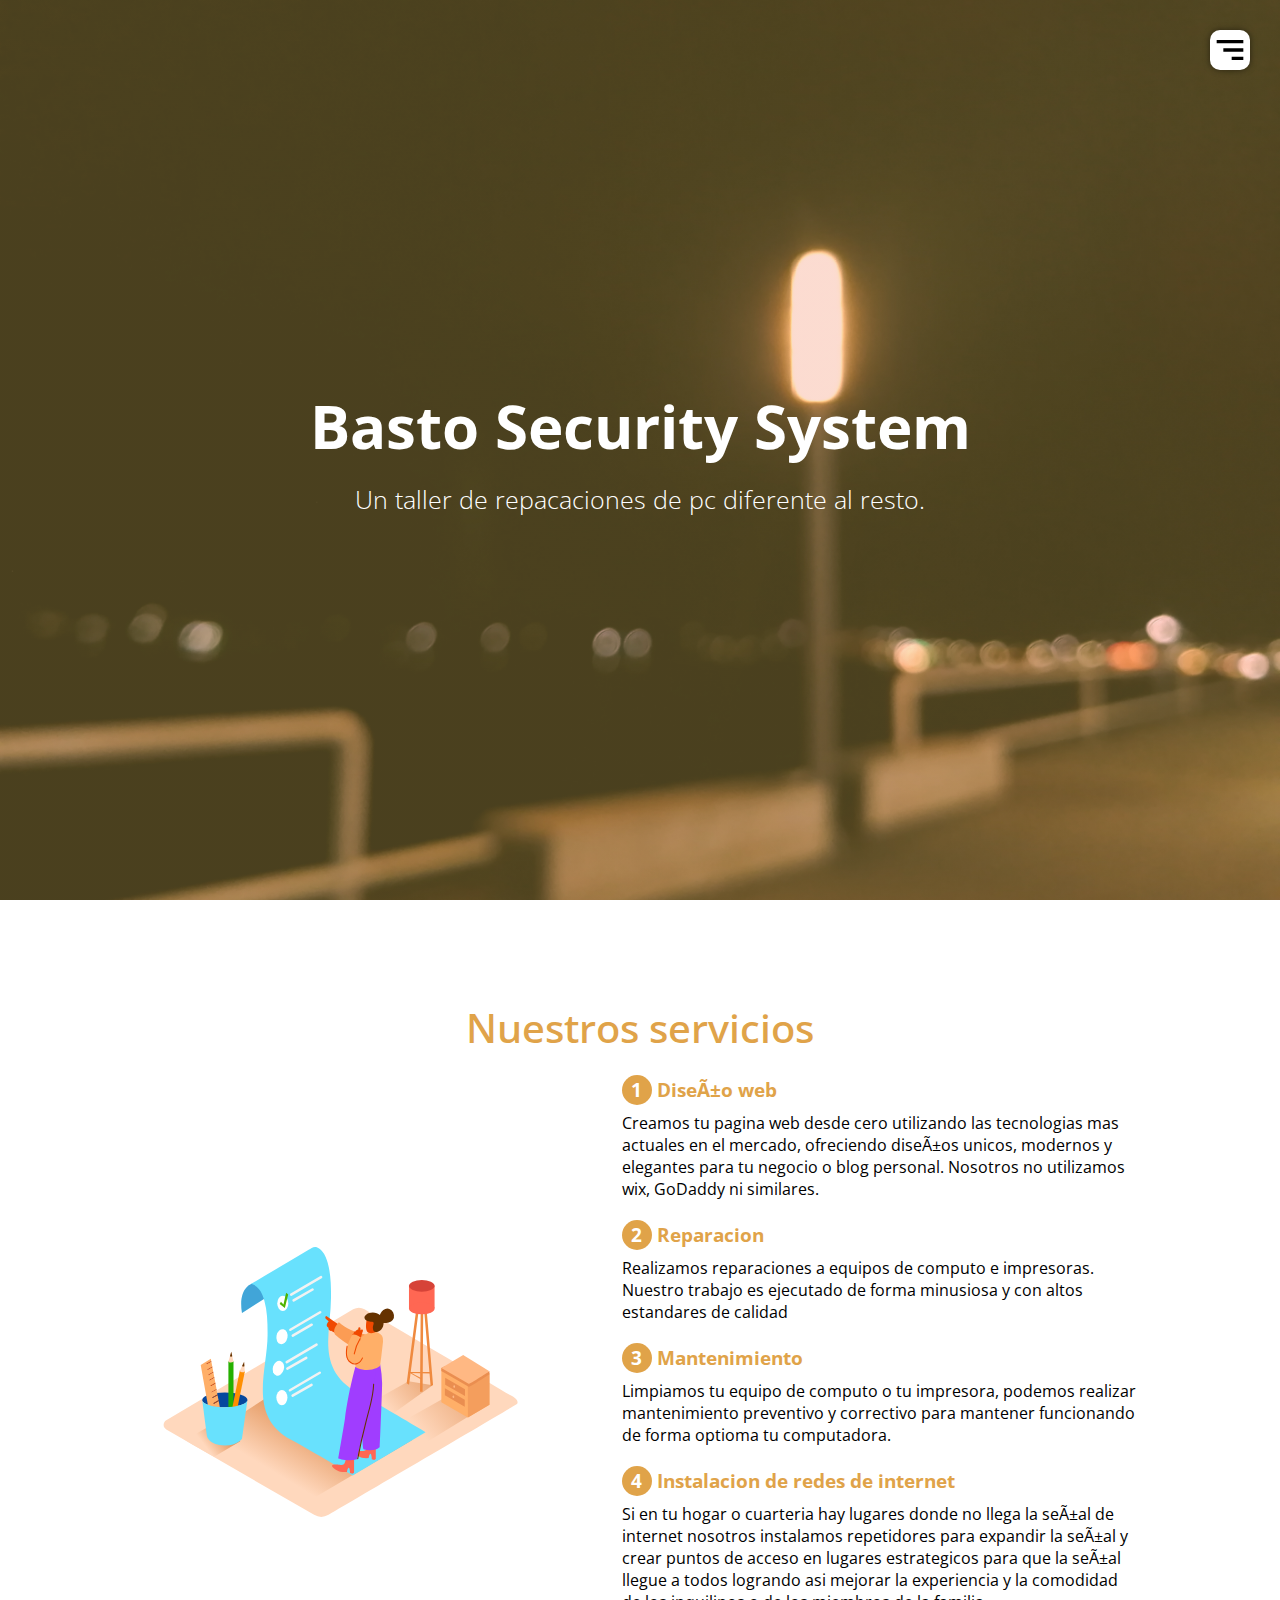
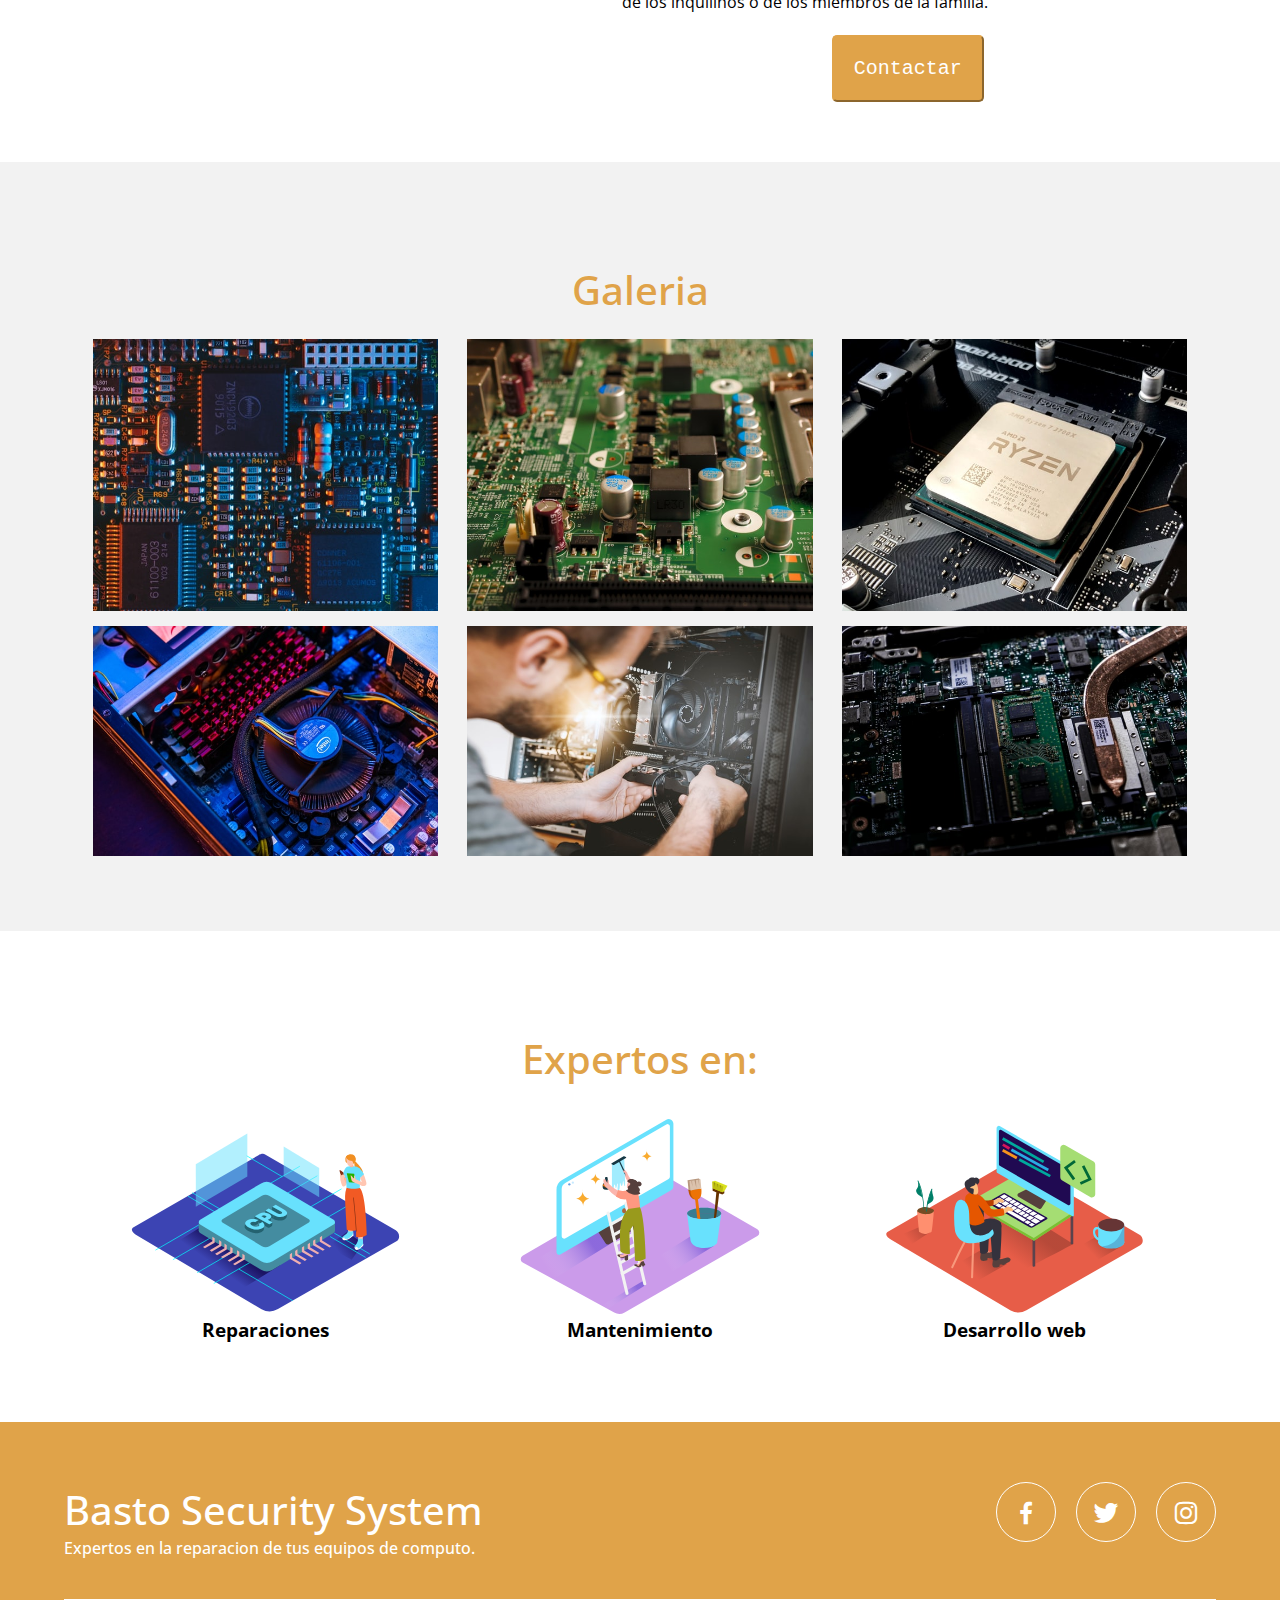
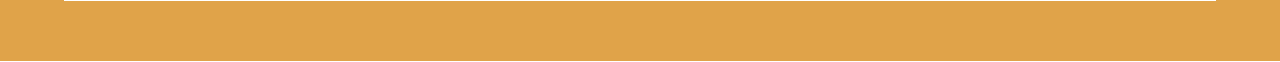
<file: index.html>
<!DOCTYPE html>
<html lang="es">
<!--Integrantes del equipo 
Adrian De Jesus Basto Marin
Jose Luis Martinez Hernandez
Daniel Ivan Meza Mar -->

<head>
    <meta charset="UTG-8" />
    <meta name="viewport" content="width=divice-width, initial-scale=1.0" />
    <title>BSS Company</title>
    <link rel="stylesheet" href="css/estilos.css" />
    <link href="https://unpkg.com/boxicons@2.0.7/css/boxicons.min.css" rel="stylesheet" />
    <link rel="preconnect" href="https://fonts.googleapis.com" />
    <link rel="preconnect" href="https://fonts.gstatic.com" crossorigin />
    <link href="https://fonts.googleapis.com/css2?family=Open+Sans:wght@300;400;700&display=swap" rel="stylesheet" />
</head>

<body>
    <header class="header" id="inicio">
        <img src="img/hamburguesa.svg" alt="" class="hamburguer" />
        <nav class="menu-navegacion">
            <a href="#inicio">Inicio</a>
            <a href="/Formulario/formulario.html" target="_blank">Agendar cita</a>
            <a href="#servicio">Servicio</a>
            <a href="#portafolio">Portafolio</a>
            <a href="#expertos">Expertos</a>
            <a href="#contacto">Redes sociales</a>
        </nav>
        <div class="contenedor head">
            <h1 class="titulo">Basto Security System</h1>
            <div class="p copy">
                Un taller de repacaciones de pc diferente al resto.
            </div>
        </div>
    </header>
    <main>
        <section class="contenedor" id="servicio">
            <h2 class="subtitulo">Nuestros servicios</h2>
            <div class="contenedor-servicio">
                <img src="img/Checklist.svg" alt="" />
                <div class="checklist-servicio">
                    <div class="service">
                        <h3 class="n-services">
                            <span class="number">1</span>Diseño web
                        </h3>
                        <p>
                            Creamos tu pagina web desde cero utilizando las tecnologias mas actuales en el mercado, ofreciendo diseños unicos, modernos y elegantes para tu negocio o blog personal. Nosotros no utilizamos wix, GoDaddy ni similares.
                        </p>
                    </div>

                    <div class="service">
                        <h3 class="n-services">
                            <span class="number">2</span>Reparacion
                        </h3>
                        <p>
                            Realizamos reparaciones a equipos de computo e impresoras.
                            <br /> Nuestro trabajo es ejecutado de forma minusiosa y con altos estandares de calidad
                        </p>
                    </div>
                    <div class="service">
                        <h3 class="n-services">
                            <span class="number">3</span>Mantenimiento
                        </h3>
                        <p>
                            Limpiamos tu equipo de computo o tu impresora, podemos realizar mantenimiento preventivo y correctivo para mantener funcionando de forma optioma tu computadora.
                        </p>
                    </div>
                    <div class="service">
                        <h3 class="n-services">
                            <span class="number">4</span>Instalacion de redes de internet
                        </h3>
                        <p>
                            Si en tu hogar o cuarteria hay lugares donde no llega la señal de internet nosotros instalamos repetidores para expandir la señal y crear puntos de acceso en lugares estrategicos para que la señal llegue a todos logrando asi mejorar la experiencia y la
                            comodidad de los inquilinos o de los miembros de la familia.
                        </p>
                        <br />
                        <div class="contacto">
                            <a href="../Formulario/formulario.html"><input type="button" value="Contactar" id="btncontactar" target="_blank"/></a>
                        </div>
                    </div>
                </div>
        </section>
        <section class="gallery" id="portafolio">
            <div class="contenedor">
                <h2 class="subtitulo">Galeria</h2>
                <br />
                <div class="contenedor-galeria">
                    <img src="img/uno.jpg" class="img-galeria" />
                    <img src="img/dos.jpg" class="img-galeria" />
                    <img src="img/tres.jpg" class="img-galeria" />
                    <img src="img/cuatro.jpg" class="img-galeria" />
                    <img src="img/cinco.jpg" class="img-galeria" />
                    <img src="img/seis.jpg" class="img-galeria" />
                </div>
            </div>
        </section>

        <section class="imagen-light">
            <img src="img/closeLight.svg" alt="" class="close" />
            <img src="img/seis.jpg" alt="" class="agregar-imagen" />
        </section>
        <section class="contenedor" id="expertos">
            <h2 class="subtitulo">Expertos en:</h2>
            <br />
            <section class="experts">
                <div class="cont-expert">
                    <img src="img/CPU.svg" alt="" />
                    <h3 class="n expert">Reparaciones</h3>
                </div>
                <div class="cont-expert">
                    <img src="img/limpieza.svg" alt="" />
                    <h3 class="n expert">Mantenimiento</h3>
                </div>
                <div class="cont-expert">
                    <img src="img/webDeveloper.svg" alt="" />
                    <h3 class="n expert">Desarrollo web</h3>
                </div>
            </section>
        </section>
    </main>

    <footer id="contacto">
        <div class="footer-content">
            <div class="contac-us">
                <h2 class="brand">Basto Security System</h2>
                <p>Expertos en la reparacion de tus equipos de computo.</p>
            </div>
            <div class="social-media">
                <a href="https://www.facebook.com/BSSCompany1" class="social-media-icon">
                    <i class="bx bxl-facebook"></i>
                </a>
                <a href="./" class="social-media-icon">
                    <i class="bx bxl-twitter"></i>
                </a>
                <a href="https://www.instagram.com/bss_companyy/" class="social-media-icon">
                    <i class="bx bxl-instagram"></i>
                </a>
            </div>
        </div>
        <div class="line"></div>
    </footer>

    <script src="js/menu.js"></script>
    <script src="js/lightbox.js"></script>
</body>

</html>
</file>
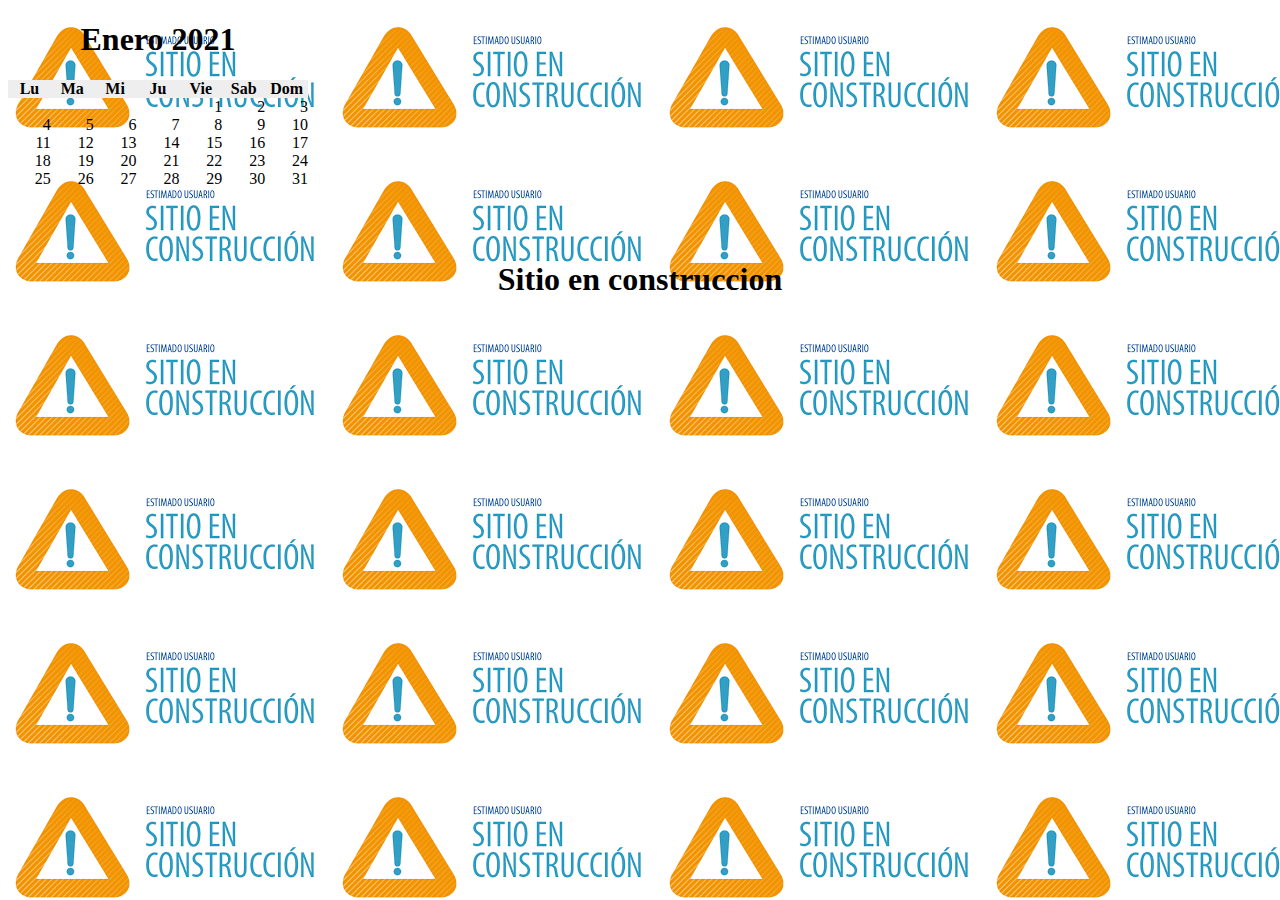
<file: calendario/calendario.html>
<!DOCTYPE html>
<html lang="en">

<head>
    <meta charset="UTF-8" />
    <meta http-equiv="X-UA-Compatible" content="IE=edge" />
    <meta name="viewport" content="width=device-width, initial-scale=1.0" />
    <title>Calendario</title>
    <link rel="stylesheet" href="/css/calendario.css" />
</head>

<body>
    <div>
        <h1>Enero 2021</h1>
        <ol>
            <li class="day-name">Lu</li>
            <li class="day-name">Ma</li>
            <li class="day-name">Mi</li>
            <li class="day-name">Ju</li>
            <li class="day-name">Vie</li>
            <li class="day-name">Sab</li>
            <li class="day-name">Dom</li>
            <li class="first-day">1</li>
            <li>2</li>
            <li>3</li>
            <li>4</li>
            <li>5</li>
            <li>6</li>
            <li>7</li>
            <li>8</li>
            <li>9</li>
            <li>10</li>
            <li>11</li>
            <li>12</li>
            <li>13</li>
            <li>14</li>
            <li>15</li>
            <li>16</li>
            <li>17</li>
            <li>18</li>
            <li>19</li>
            <li>20</li>
            <li>21</li>
            <li>22</li>
            <li>23</li>
            <li>24</li>
            <li>25</li>
            <li>26</li>
            <li>27</li>
            <li>28</li>
            <li>29</li>
            <li>30</li>
            <li>31</li>
        </ol>
    </div>
    <br />
    <br />
    <h1>Sitio en construccion</h1>
</body>

</html>
</file>
<file: css/estilos.css>
* {
    margin: 0;
    padding: 0;
    box-sizing: border-box;
}

:root {
    scroll-behavior: smooth;
}

body {
    font-family: "Open Sans", sans-serif;
}

.contenedor {
    width: 90%;
    max-width: 1200px;
    overflow: hidden;
    margin: auto;
    padding: 60px 0;
}

.header {
    height: 100vh;
    /*background-image: linear-gradient( to top, rgba(161, 140, 209, 0.39) 0%, rgba(251, 194, 235, 0.39) 100%), url(../img/cover.jpg);*/
    background-image: linear-gradient(120deg, #f6d4654d 100%, #fd9f854b 10%), url(../img/cover.jpg);
    background-repeat: no-repeat;
    background-size: cover;
    background-attachment: fixed;
    background-position: center;
}

.head {
    text-align: center;
    padding: 0;
    height: 100%;
    display: flex;
    justify-content: center;
    align-items: center;
    flex-direction: column;
    color: #ffffff;
}

.hamburguer {
    position: fixed;
    top: 30px;
    right: 30px;
    background: #ffffff;
    width: 40px;
    height: 40px;
    cursor: pointer;
    border-radius: 10px;
    box-shadow: 0 0 6px rgba(0, 0, 0, 0.5);
}

.menu-navegacion {
    position: fixed;
    top: 0;
    right: 0;
    width: 30vw;
    height: 100%;
    background-image: linear-gradient(135deg, #e0a349 0%, #e0a449f8 100%);
    display: flex;
    flex-direction: column;
    justify-content: space-evenly;
    align-items: center;
    transition: transform 0.3s ease-in-out;
    transform: translate(110%);
    box-shadow: 0 0 6px rgba(0, 0, 0, 0.5);
}

.spread {
    transform: translate(0);
}

.menu-navegacion a {
    color: #ffffff;
    font-weight: 700;
    text-decoration: none;
}

.titulo {
    font-size: 60px;
    margin-bottom: 15px;
}

.copy {
    font-weight: 300;
    font-size: 25px;
}


/*Nuestro servicio*/

.subtitulo {
    text-align: center;
    font-weight: 550;
    color: #e0a349;
    margin-top: 40px;
    font-size: 40px;
}

.contenedor-servicio {
    display: flex;
    justify-content: space-evenly;
    align-items: center;
    flex-wrap: wrap;
}

.contener-servicio img {
    width: 40%;
}

.checklist-servicio {
    width: 45%;
}

.service {
    margin-top: 20px;
}

.n-services {
    margin-bottom: 7px;
    color: #e0a349;
}

#btncontactar {
    background: #e0a349;
    border-color: #e0a349;
    color: white;
    padding: 20px;
    font-family: monospace;
    font-size: 20px;
    transform: translate(210px);
    border-radius: 5px;
}

#btncontactar:hover {
    cursor: pointer;
}

.number {
    display: inline-block;
    background-image: linear-gradient(to top, #e0a349 0%, #e0a349 100%);
    width: 30px;
    height: 30px;
    color: #fff;
    text-align: center;
    border-radius: 50%;
    font-weight: 700;
    line-height: 30px;
    margin-right: 5px;
}

.gallery {
    background: #f2f2f2;
}

.contenedor-galeria {
    display: flex;
    justify-content: space-evenly;
    flex-wrap: wrap;
}

.img-galeria {
    object-fit: cover;
    width: 30%;
    display: block;
    margin-bottom: 15px;
    box-shadow: 0 0 6px rgba (0, 0, 0, 0.5);
    cursor: pointer;
}

.imagen-light {
    position: fixed;
    background: rgba(0, 0, 0, 0.6);
    width: 100%;
    height: 100%;
    top: 0;
    left: 0;
    display: flex;
    justify-content: center;
    align-items: center;
    transform: translate(100%);
    transition: transform 0.2s ease-in-out;
}

.show {
    transform: translate(0);
}

.agregar-imagen {
    object-fit: cover;
    width: 60%;
    border-radius: 10px;
    transform: scale(0);
    transition: transform 0.3s 0.2s;
}

.showImage {
    transform: scale(1);
}

.close {
    position: absolute;
    top: 15px;
    right: 15px;
    width: 40px;
    cursor: pointer;
}


/*experto en*/

.experts {
    display: flex;
    justify-content: space-evenly;
    align-items: center;
    flex-wrap: wrap;
}

.cont-expert {
    width: 30%;
    text-align: center;
    margin-bottom: 20px;
}

.cont-expert img {
    width: 80%;
    display: block;
    margin: 0 auto;
}

.n-expert {
    display: inline-block;
    margin-top: 20px;
    width: 100%;
    font-weight: 400;
}


/*footer*/

footer {
    background: #e0a349;
    padding-bottom: 0.1px;
}

.footer-content {
    display: flex;
    justify-content: center;
    flex-wrap: wrap;
    padding-top: 60px;
    padding-bottom: 40px;
}

.contac-us {
    width: 40%;
    color: #ffffff;
}

.brand {
    font-weight: 500;
    font-size: 40px;
}

.brand+p {
    font-weight: 500;
}

.social-media {
    width: 50%;
    display: flex;
    justify-content: flex-end;
}

.social-media-icon {
    display: inline-block;
    margin-left: 20px;
    width: 60px;
    height: 60px;
    border: 1px solid #ffffff;
    border-radius: 50%;
    text-align: center;
    color: #ffffff;
}

.social-media-icon:hover {
    background: #ffffff;
    color: #e0a349;
}

.social-media-icon i {
    font-size: 30px;
    line-height: 60px;
}

.line {
    width: 90%;
    max-width: 1200px;
    margin: 0 auto;
    height: 2px;
    background: #ffffff;
    margin-bottom: 60px;
}


/* Responsive design*/


/* Punto de quiebre a 800 px*/

@media screen and (max-width: 800px) {
    .menu-navegacion {
        width: 50vw;
    }
    .titulo {
        font-size: 40px;
    }
    .contenedor-servicio img {
        width: 80%;
        margin-bottom: 40px;
    }
    .checklist-servicio {
        width: 80%;
    }
    .service {
        margin-bottom: 30px;
    }
    .agregar-imagen {
        width: 80%;
    }
    .img-galeria {
        width: 45%;
    }
    .cont-expert {
        width: 80%;
    }
    .footer-content {
        justify-content: center;
    }
    .social-media {
        width: 80%;
        justify-content: space-evenly;
    }
    .social-media-icon {
        margin-left: 0;
    }
    .social-media i {
        margin-left: 0;
    }
    .contac-us {
        text-align: center;
        width: 80%;
        margin-bottom: 40px;
    }
}


/*Punto de quiebre a 300*/

@media screen and (max-width: 500px) {
    .menu-navegacion {
        width: 65vw;
    }
    .hamburguer {
        top: 20px;
        right: 20px;
    }
    .titulo {
        font-size: 30px;
    }
    .subtitulo {
        font-size: 30px;
    }
    .agregar-imagen {
        width: 95%;
    }
    .img-galeria {
        width: 95%;
    }
    .social-media {
        width: 100%;
    }
    .contac-us {
        width: 90%;
    }
}
</file>
<file: css/calendario.css>
body {
    background-image: url(../img/constriccion.png);
}

div {
    text-align: center;
    width: 300px;
}

ol {
    list-style: none;
    display: grid;
    grid-template-columns: repeat(7, 1fr);
    padding: 0;
}

li {
    text-align: right;
}

.first-day {
    grid-column-start: 5;
}

.day-name {
    background: #eee;
    font-weight: bold;
    text-align: center;
}

h1 {
    text-align: center;
}
</file>
